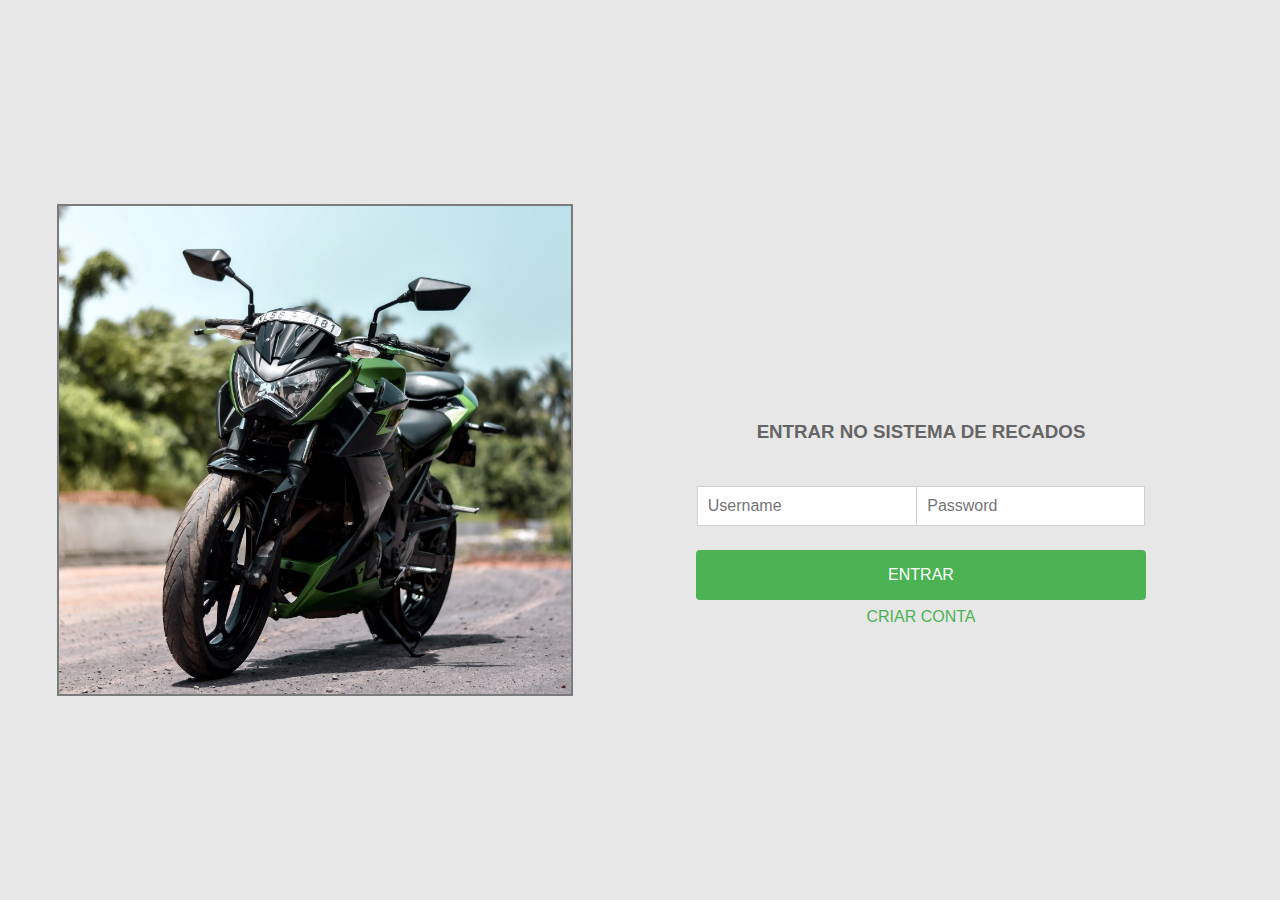
<file: index.html>
<!DOCTYPE html>
<html lang="en">
<head>
    <meta charset="UTF-8">
    <meta http-equiv="X-UA-Compatible" content="IE=edge">
    <meta name="viewport" content="width=device-width, initial-scale=1.0">
    <title>Login</title>
    <link rel="stylesheet" href="./styles/styles.css">
</head>
<body>
    <div id="container">
        <section class="esquerda">
        <img id="imagemEsquerda" src="./images/z300.jpeg" alt="">
        </section>
        <section class="login">
            <div id="titulo"><h3>ENTRAR NO SISTEMA DE RECADOS</h3></div>
            <div class="inputs">
                <input id="inputUsername" type="text" placeholder="Username" name="user">
                <input id="inputPassword" type="password" placeholder="Password">
            </div>
            <button id="botaoEntrar" type="submit" value="ENTRAR">ENTRAR</button>
            <a id="criarConta" href="./criarConta.html">CRIAR CONTA</a>    
        </section>
    </div>

    <script src="index.js"></script>
</body>
</html>
</file>
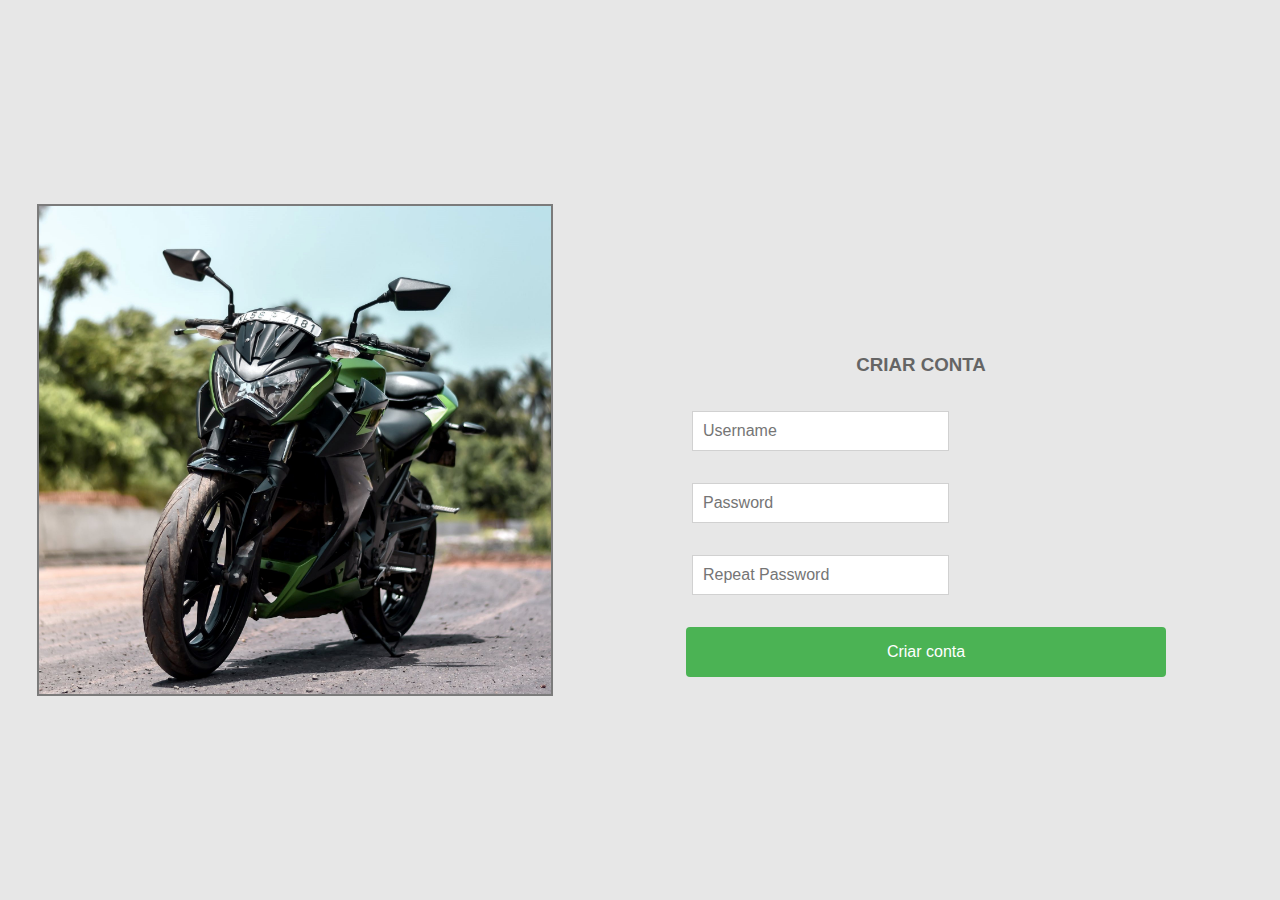
<file: criarConta.html>
<!DOCTYPE html>
<html lang="en">
<head>
    <meta charset="UTF-8">
    <meta http-equiv="X-UA-Compatible" content="IE=edge">
    <meta name="viewport" content="width=device-width, initial-scale=1.0">
    <title>Criar conta</title>
    <link rel="stylesheet" href="./styles/styles.css">
</head>
<body>
    <div id="container">
        <section class="esquerda">
        <img id="imagemEsquerda" src="./images/z300.jpeg" alt="">
        </section>

        <section class="login2">
            <div id="titulo"><h3>CRIAR CONTA</h3></div>
            <div id="inputContainer">
                <input id="inputUsername2" type="text" placeholder="Username" name="user">
                <input id="inputPassword2" type="password" placeholder="Password">
                <input id="inputRepeatPassword2" type="password" placeholder="Repeat Password" >
            </div>            
            <button id="botaoCriarConta"  type="submit" > Criar conta</button>
        </section>
    </div>
  
    <script src="criarConta.js"></script>
</body>
</html>
</file>
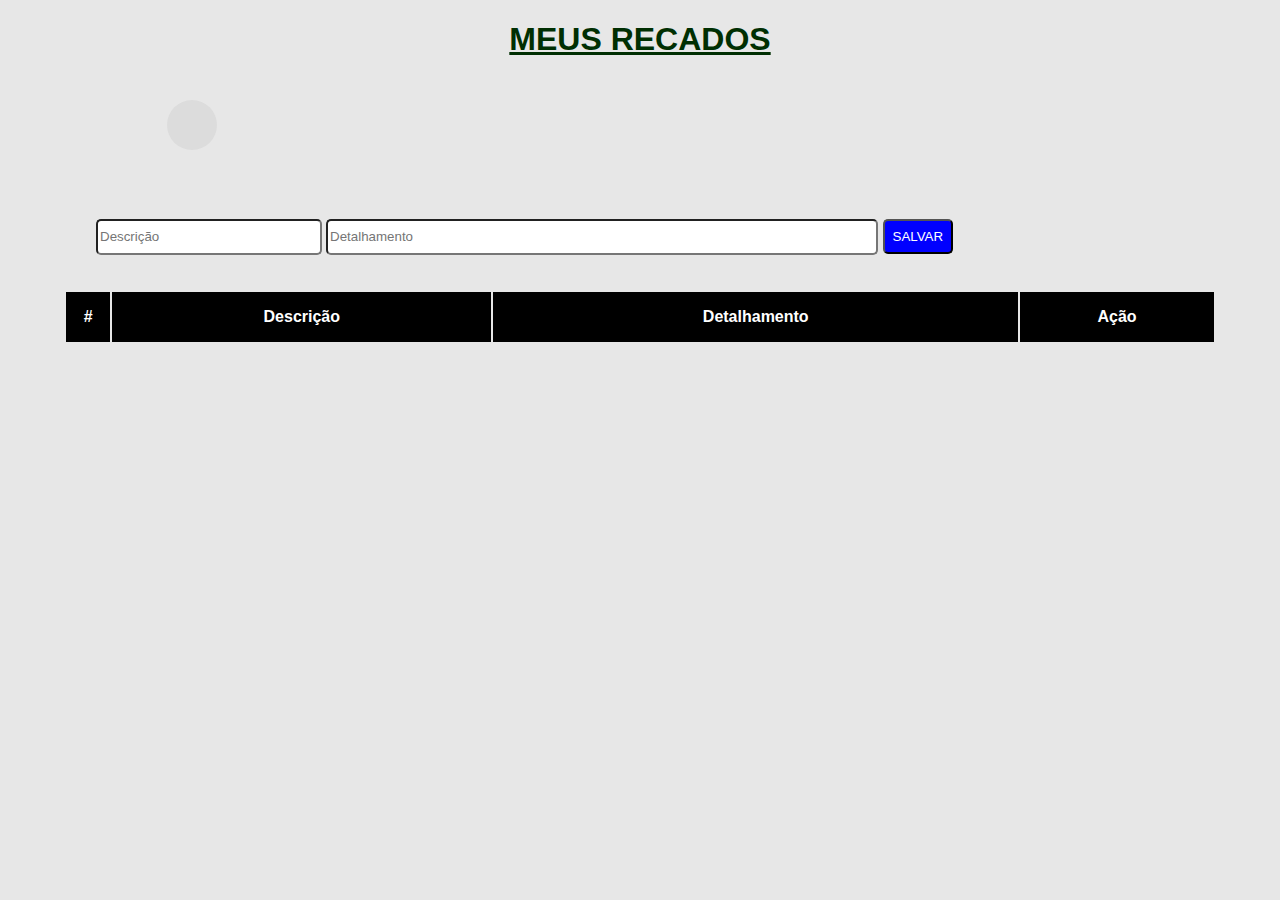
<file: recados.html>
<!DOCTYPE html>
<html lang="en">
  <head>
    <meta charset="UTF-8" />
    <meta http-equiv="X-UA-Compatible" content="IE=edge" />
    <meta name="viewport" content="width=device-width, initial-scale=1.0" />    
    <title>Recados</title>    
    <link rel="stylesheet" href="./styles/styles.css">
  </head>
  <body id="bodyRecados">
    <h1 id="h1Recados"><u>MEUS RECADOS</u></h1>
    <head>
        <h2 id="logado"></h2>
        <button id="botaoSair" onclick="sair()">SAIR</button>
    </head>
    <section id="secaoInputs">
      <input
        type="text"
        name="descricao"
        id="inputDescricao"
        placeholder="Descrição"
      />
      <input
        type="text"
        name="detalhamento"
        id="inputDetalhamento"
        placeholder="Detalhamento"
      />
      <button type="submit" id="botaoSalvar">SALVAR</button>
    </section>
    <section id="secaoTable">
      <table id="table">
        <thead>
          <tr id ="trTable">
            <th>#</th>
            <th>Descrição</th>
            <th>Detalhamento</th>
            <th>Ação</th>
          </tr>
        </thead>
        <tbody></tbody>
      </table>
    </section>
    <section id="inputsEditar">
        <input type="text" name="inputDescricaoEditar" id="inputDescricaoEditar" placeholder="Editar descrição">
        <input type="text" name="inputDetalhamentoEditar" id="inputDetalhamentoEditar" placeholder="Editar detalhamento">
        <button type="submit" id="botaoEditar">EDITAR</button>
    </section>
    
    <script src="recados.js"></script>
  </body>
</html>
</file>
<file: styles/styles.css>
body
{   
    width: 100vw;
    height: 100vh;
    padding: 0;
    margin: 0;    
    font-family: Verdana, Geneva, Tahoma, sans-serif; 
}

#container{
    height: 100%;
    display: flex;
    flex-direction: row;
    justify-content: center;
    background-color: rgb(231, 231, 231);
    align-items: center;
}

.esquerda{   
    background-color: rgb(231, 231, 231);
    height: 100%;    
    width: 40%;
    align-items: center;
    display: flex;
    justify-content: center;
    margin-right: 50px;
    position: relative;
    left: -75px;   
}

.esquerda > img{
    width: 100%;
}

#imagemEsquerda {
    border: 2px solid;
    border-color: rgb(123, 123, 123);
}

.login {    
    margin-top: 10%;
    display: flex;
    flex-direction: column;
    justify-content:center;
    align-items: center;    
    
}

.login2 {    
    margin-top: 10%;
    display: flex;
    flex-direction: column;
    justify-content:center;
    align-items: center;        
}


.inputs > input {
    margin-top: 25px;
    margin-bottom: 8px;
    font-size: 16px;    
}

.inputs{
    margin-bottom: 16px;
}

#inputUsername {
    margin-right: -7px;
    width: 200px;
    padding: 10px;
    border: solid 1px;
    border-color: rgb(209, 209, 209);
}

#inputPassword {
    padding: 10px;
    border: solid 1px;
    border-color: rgb(209, 209, 209);
}

#botaoEntrar {
    font-size: 16px; 
    background-color: #4bb354;
    color: white;
    padding: 16px;
    border: none;
    border-radius: 4px;
    width: 450px;
    margin-bottom: 8px;
}

#criarConta {
    color: #4bb354;
    text-decoration: none;
    font-size: 16px;
}

#titulo {
    color: rgb(101, 101, 101);
    font-family: 'Segoe UI', Tahoma, Geneva, Verdana, sans-serif;
}

#inputContainer{
    display: flex;
    flex-direction: column;
    align-self: flex-start;
}

#inputUsername2 {
    font-size: 16px; 
    padding: 10px;
    border: solid 1px;
    border-color: rgb(209, 209, 209);
    width: 90%;
    margin: 16px;
}

#inputPassword2{
    font-size: 16px; 
    padding: 10px;
    border: solid 1px;
    border-color: rgb(209, 209, 209);
    width: 90%;
    margin: 16px;
}

#inputRepeatPassword2{
    font-size: 16px; 
    padding: 10px;
    border: solid 1px;
    border-color: rgb(209, 209, 209);
    width: 90%;
    margin: 16px;
}

#botaoCriarConta {
    font-size: 16px; 
    background-color: #4bb354;
    color: white;
    padding: 16px;
    border: none;
    border-radius: 4px;
    width: 480px;
    margin-bottom: 16px;
    margin-top: 16px;
    margin-left: 10px;
}

/* 
<--pagina de recados--> */



#bodyRecados {
    height: 100vh;
    width: 100vw;
    background-color: rgb(231, 231, 231);
    display: flex;
    flex-direction: column;
    align-items: center;
}

#secaoInputs {
    padding: 10px;
    width: 85%;     
}

#inputDescricao {
    width: 20%;
    height: 30px;
    border-radius: 5px;
}

#inputDetalhamento{
    width: 50%;
    height: 30px;    
    border-radius: 5px;
}

#botaoSalvar {
    background-color: blue;
    color: white;    
    padding: 8px;
    border-radius: 5px;
}

#logado {
    position: relative;
    right: 35vw;
    padding: 25px;
    background-color: rgb(220, 220, 220);
    border-radius: 50px;
}

#botaoSair{
    position: relative;
    left: 40vw;
    bottom: 30vh;
    background-color: rgb(2, 0, 118);
    border-radius: 3px;
    color: aliceblue;
    padding: 10px;
}

#secaoTable {
    padding: 25px;
}

.botao-apagar {
    background-color: red;
    color: white;
}

.botao-editar {
    background-color: rgb(0, 103, 2);
    color: white;
}


table {
    width: 90vw;
    height: 50px;
}

tr {
    height: 50px;
}

td{
    height: 25px;
}

th {
    height: 20px;
    padding: 0;
    margin: 0;
}


#trTable {
    background-color: rgb(0, 0, 0);
    color: white;
}

tr:hover {background-color: #f5f5f5}
tr:nth-child(even) {background-color: #f2f2f2}

#h1Recados{
    color: rgb(0, 47, 2);
}


#inputsEditar{    
    display: flex;
    width: 85%;        
    padding: 10px;
}

#conteinerEditar{
    display: flex;
}

#inputDescricaoEditar{
    display: none;
    width: 20%;
    height: 30px;
    border-radius: 5px;
}

#inputDetalhamentoEditar{
    display: none;
    width: 50%;
    height: 30px;    
    border-radius: 5px;
    position: relative;
    left: 5px;
}

#botaoEditar {
    display: none;
    background-color: #049410;
    color: white;    
    padding: 8px;
    border-radius: 5px;
    
    position: relative;
    left: 10px;
}
</file>
